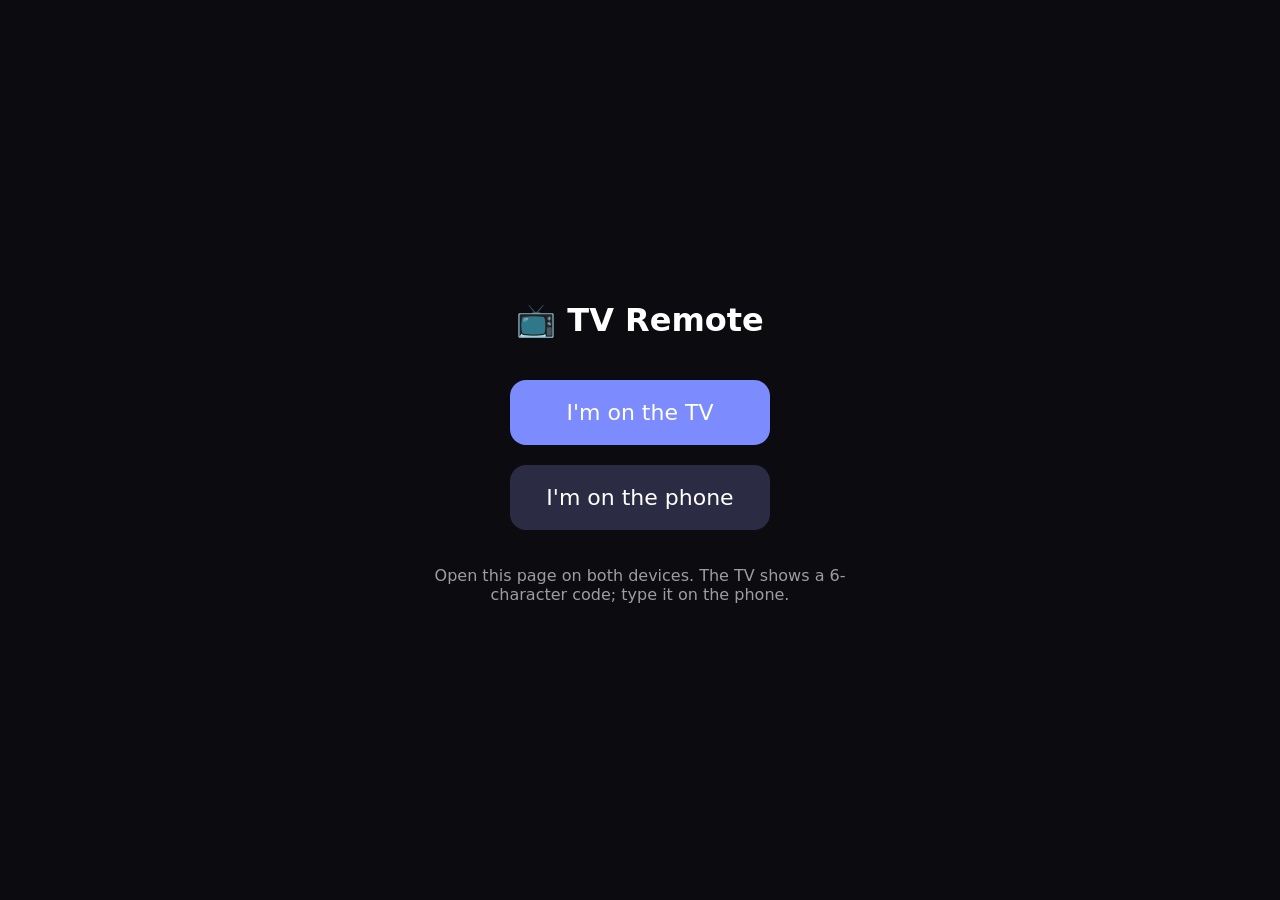
<file: index.html>
<!doctype html><html><head><meta charset="utf-8"><meta name="viewport" content="width=device-width,initial-scale=1">
<title>TV Remote</title><link rel="stylesheet" href="style.css">
<style>body{display:flex;flex-direction:column;align-items:center;justify-content:center;min-height:100vh;gap:20px;text-align:center;padding:20px}
a{display:block;text-decoration:none;color:#fff;background:#7c8cff;padding:20px 34px;border-radius:16px;font-size:22px;min-width:260px}
a.alt{background:#2b2b44}p{opacity:.6;max-width:420px}</style></head><body>
<h1>📺 TV Remote</h1>
<a href="tv.html">I'm on the TV</a>
<a class="alt" href="remote.html">I'm on the phone</a>
<p>Open this page on both devices. The TV shows a 6-character code; type it on the phone.</p>
</body></html>
</file>
<file: style.css>
*{box-sizing:border-box}
body{margin:0;background:#0b0b10;color:#fff;font-family:system-ui,sans-serif}
button{font:inherit;color:#fff;background:#2b2b44;border:0;border-radius:12px;padding:12px 16px}
button:active,button:focus{background:#7c8cff;outline:none}
.primary{background:#7c8cff}
</file>
